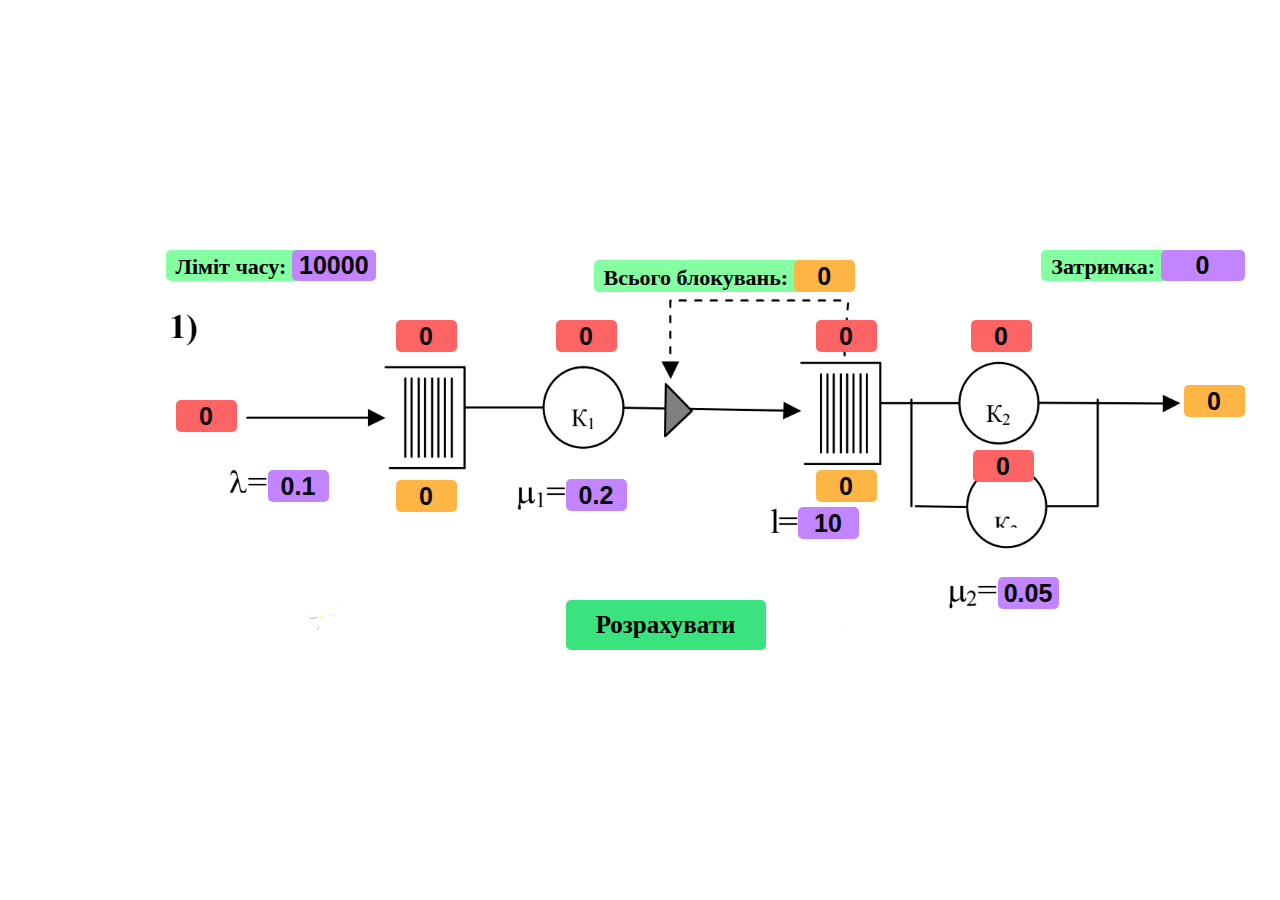
<file: index.html>
<!DOCTYPE html>
<html lang="en">
<head>
    <meta charset="UTF-8">
    <title>Title</title>
    <link rel="stylesheet" href="style/main.css">
</head>
<body>
<div class="scheme">
    <img class="img" src="img/scheme.PNG" height="396" width="1149"/>
    <span class="input-base text text--time-limit" >
        Ліміт часу:
        <input
            type="text"
            id="time-limit"
            class="input-base input-time"
            value="10000"/>
    </span>

    <span class="input-base text text--delay" >
        Затримка:
        <input
            type="text"
            id="delay"
            class="input-base input--delay"
            value="0"/>
    </span>

    <span class="input-base text text--not" >
        Всього блокувань:
        <input
                type="text"
                id="NOT"
                class="input-base output_all output--NOT"
                value="0"/>
    </span>


    <input
        type="text"
        id="A"
        class="input-base input input--A"
        value="0.1"/>
    <input
        type="text"
        id="N1"
        class="input-base input input--N1"
        value="0.2"/>
    <input
        type="text"
        id="L"
        class="input-base input input--L"
        value="10"/>
    <input
        type="text"
        id="N2"
        class="input-base input input--N2"
        value="0.05"/>
    <input
        type="text"
        id="LIST_1_now"
        class="input-base output_all output--LIST_1_now"
        value="0"/>
    <input
        type="text"
        id="LIST_1_all"
        class="input-base output output--LIST_1_all"
        value="0"/>
    <input
        type="text"
        id="LIST_2_now"
        class="input-base output_all output--LIST_2_now"
        value="0"/>
    <input
        type="text"
        id="LIST_2_all"
        class="input-base output output--LIST_2_all"
        value="0"/>
    <input
        type="text"
        id="res"
        class="input-base output_all output--res"
        value="0"/>

    <input
        type="text"
        id="input-num"
        class="input-base output output--input-num"
        value="0"/>

    <input
        type="text"
        id="K1"
        class="input-base output output--K1"
        value="0"/>

    <input
        type="text"
        id="K2"
        class="input-base output output--K2"
        value="0"/>

    <input
        type="text"
        id="K3"
        class="input-base output output--K3"
        value="0"/>


    <button id="calc" class="input-base calc-btn">
        Розрахувати
    </button>
    <script src="scripts/main.js"></script>
</div>
</body>
</html>
</file>
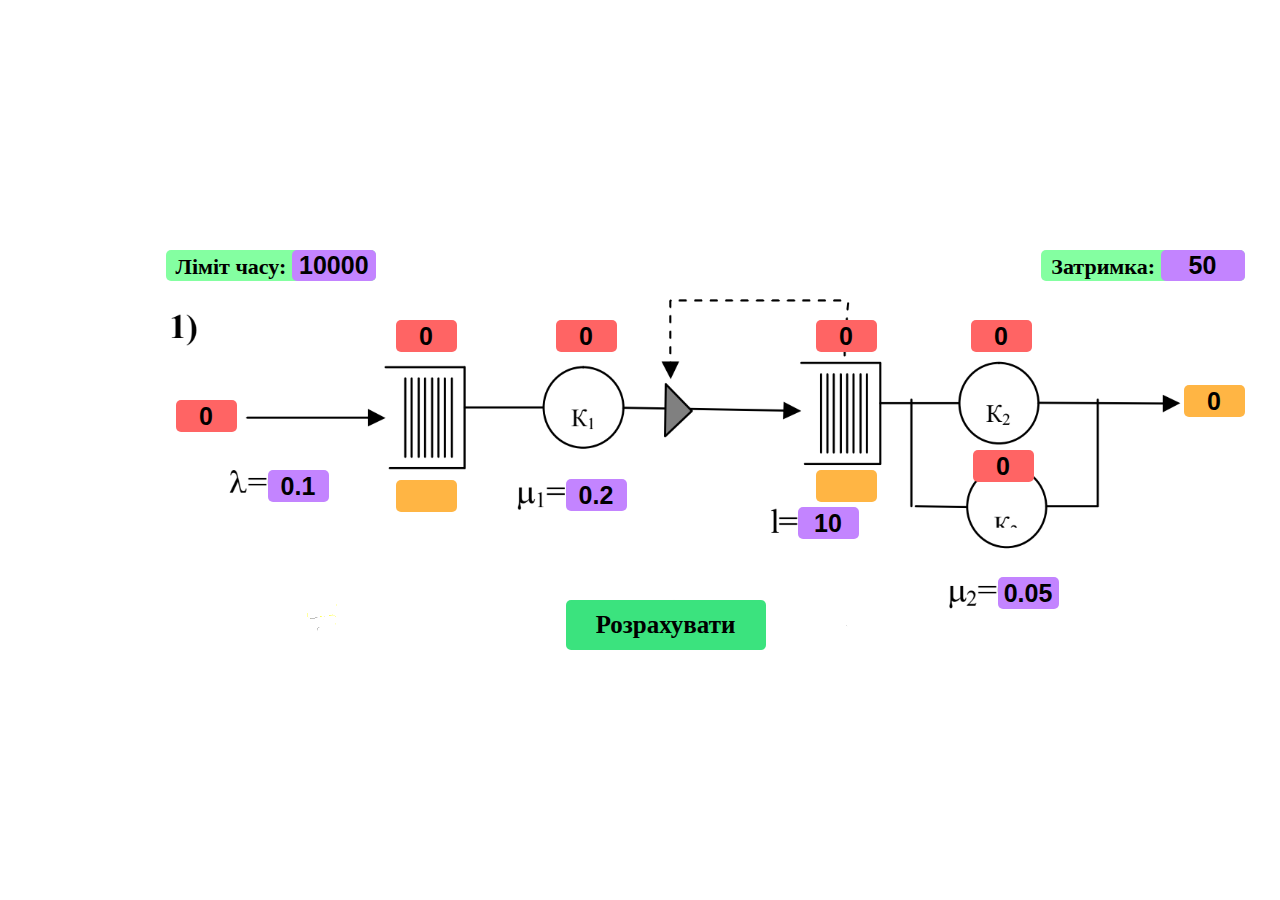
<file: run.html>
<!DOCTYPE html>
<html lang="en">
<head>
    <meta charset="UTF-8">
    <title>Title</title>
    <link rel="stylesheet" href="style/main.css">
</head>
<body>
<div class="scheme">
    <img class="img" src="img/scheme.PNG" height="396" width="1149"/>
    <span class="input-base text text--time-limit" >
        Ліміт часу:
        <input
            type="text"
            id="time-limit"
            class="input-base input-time"
            value="10000"/>
    </span>

    <span class="input-base text text--delay" >
        Затримка:
        <input
            type="text"
            id="delay"
            class="input-base input--delay"
            value="50"/>
    </span>


    <input
        type="text"
        id="A"
        class="input-base input input--A"
        value="0.1"/>
    <input
        type="text"
        id="N1"
        class="input-base input input--N1"
        value="0.2"/>
    <input
        type="text"
        id="L"
        class="input-base input input--L"
        value="10"/>
    <input
        type="text"
        id="N2"
        class="input-base input input--N2"
        value="0.05"/>
    <input
        type="text"
        id="NOT"
        class="input-base output_all output--NOT"
        value="0"/>
    <input
        type="text"
        id="LIST_1_now"
        class="input-base output_all output--LIST_1_now"/>
    <input
        type="text"
        id="LIST_1_all"
        class="input-base output output--LIST_1_all"
        value="0"/>
    <input
        type="text"
        id="LIST_2_now"
        class="input-base output_all output--LIST_2_now"/>
    <input
        type="text"
        id="LIST_2_all"
        class="input-base output output--LIST_2_all"
        value="0"/>
    <input
        type="text"
        id="res"
        class="input-base output_all output--res"
        value="0"/>

    <input
        type="text"
        id="input-num"
        class="input-base output output--input-num"
        value="0"/>

    <input
        type="text"
        id="K1"
        class="input-base output output--K1"
        value="0"/>

    <input
        type="text"
        id="K2"
        class="input-base output output--K2"
        value="0"/>

    <input
        type="text"
        id="K3"
        class="input-base output output--K3"
        value="0"/>


    <button id="calc" class="input-base calc-btn">
        Розрахувати
    </button>
    <script src="scripts/main.js"></script>
</div>
</body>
</html>
</file>
<file: style/main.css>
body {
    padding: 0;
    margin: 0;
    overflow: hidden;
    width: 100%;
    height: 100vh;
    background: white;
    display: flex;
    align-items: center;
    justify-content: center;
    font-family: Bradley Hand, cursive;
}

.scheme {
    position: relative;
    width: 1149px;
    height: 400px;
}

.img {
    position: absolute;
    top: 0;
    left: 0;
}

.input-base {
    width: 57px;
    height: 30px;
    border-radius: 5px;
    font-size: 25px;
    color: #000000;
    border: none;
    outline: none;
    font-weight: 600;
    text-align: center;
}

.text {
    position: absolute;
    width: max-content;
    height: max-content;
    padding: 0 0 0 10px;
    background: #84ffa1;
    font-size: 22px;
}

.text--time-limit {
    top: 0px;
    left: 100px;
}

.text--delay {
    top: 0px;
    right: -30px;
}

.text--not {
    top: 10px;
    left: 528px;
}

.output--NOT {
    /*position: absolute;*/
    /*top: 10px;*/
    /*left: 600px;*/
}

.input-time {
    width: 80px;
    height: max-content;
    background: #c384ff;
}

.input--delay {
    width: 80px;
    height: max-content;
    background: #c384ff;
}

.input {
    background: #c384ff;
}

.output {
    background: #ff6464;
}

.output_all {
    background: #ffb544;
}


.input--A {
    position: absolute;
    top: 220px;
    left: 202px;
}

.input--N1 {
    position: absolute;
    top: 229px;
    left: 500px;
}

.input--L {
    position: absolute;
    top: 257px;
    left: 732px;
}

.input--N2 {
    position: absolute;
    top: 327px;
    left: 932px;
}

.output--res {
    position: absolute;
    top: 135px;
    right: -30px;
}



.output--LIST_1_all {
    position: absolute;
    top: 70px;
    left: 330px;
}

.output--LIST_1_now {
    position: absolute;
    top: 230px;
    left: 330px;
}

.output--LIST_2_all {
    position: absolute;
    top: 70px;
    left: 750px;
}

.output--LIST_2_now {
    position: absolute;
    top: 220px;
    left: 750px;
}

.output--input-num {
    position: absolute;
    top: 150px;
    left: 110px;
}

.output--K1 {
    position: absolute;
    top: 70px;
    left: 490px;
}

.output--K2 {
    position: absolute;
    top: 70px;
    left: 905px;
}

.output--K3 {
    position: absolute;
    top: 200px;
    left: 907px;
}

.calc-btn {
    width: 200px;
    height: 50px;
    padding: 10px;
    position: absolute;
    top: 350px;
    left: 500px;
    background: #3be37e;
    color: #000000;
    font-family: Comic Sans, cursive;
}

.calc-btn:hover {
    box-shadow: 0 0 5px 3px  #12fd70;
}
</file>
